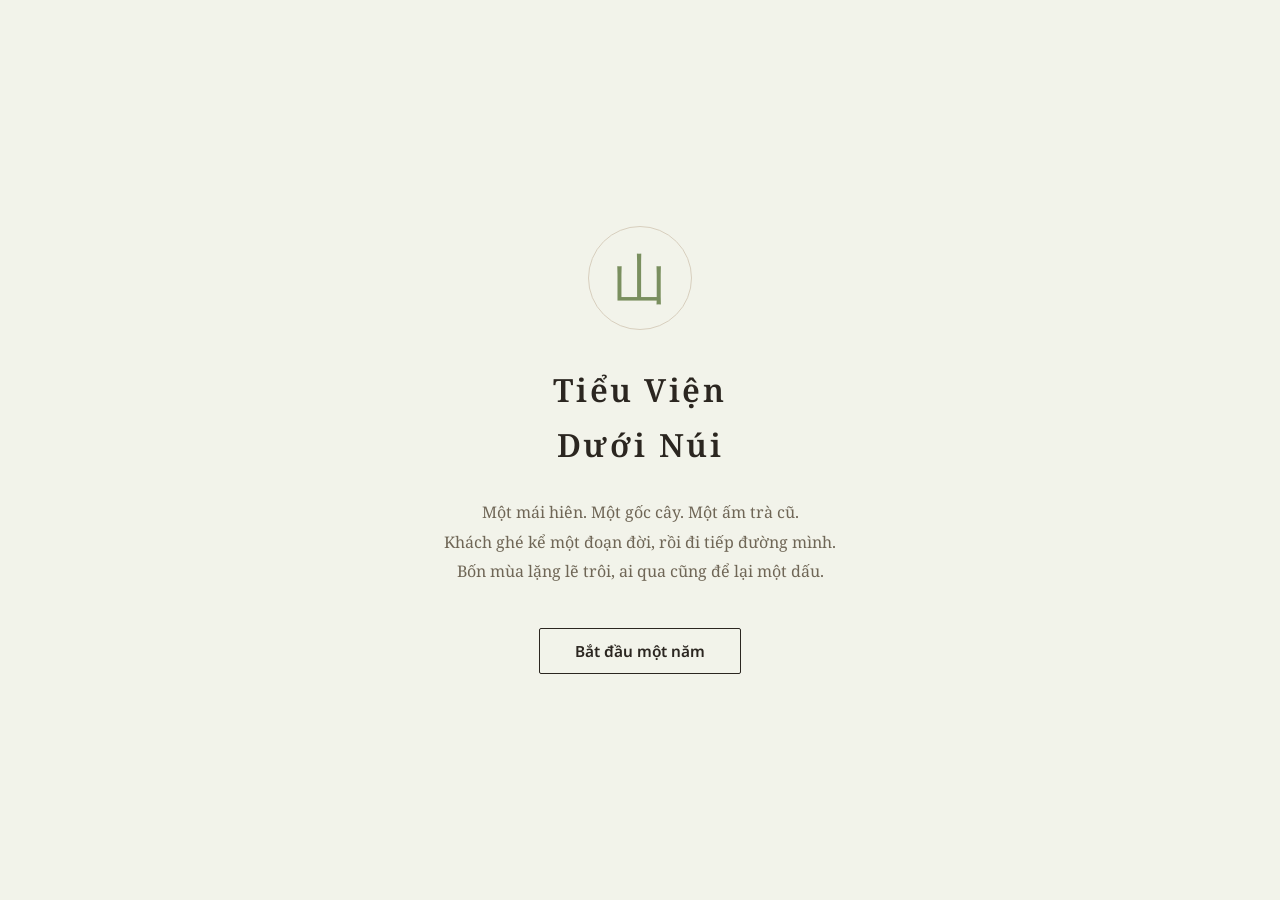
<file: index.html>
<!DOCTYPE html>
<html lang="vi">
<head>
<meta charset="UTF-8">
<meta name="viewport" content="width=device-width, initial-scale=1.0">
<title>Tiểu Viện Dưới Núi</title>
<meta name="description" content="Một mái hiên, một gốc cây già, một ấm trà cũ. Bạn giữ cái sân dưới núi; khách lên núi kể một đoạn đời rồi đi tiếp. Điều bạn nói, giữ, hay buông, rồi sẽ trở lại.">
<link rel="icon" href="data:image/svg+xml,%3Csvg xmlns='http://www.w3.org/2000/svg' viewBox='0 0 64 64'%3E%3Crect width='64' height='64' rx='12' fill='%23ece5d5'/%3E%3Ctext x='32' y='45' text-anchor='middle' font-size='40'%3E%E5%B1%B1%3C/text%3E%3C/svg%3E">
<link rel="preconnect" href="https://fonts.googleapis.com">
<link href="https://fonts.googleapis.com/css2?family=Noto+Sans:wght@400;500;600&family=Noto+Serif:ital,wght@0,400;0,500;0,600;0,700;1,400&display=swap" rel="stylesheet">
<link rel="preload" href="assets/art/courtyard-season-xuan.png" as="image">
<link rel="stylesheet" href="style.css?v=24">
<link rel="stylesheet" href="ink/scene.css?v=23">
</head>
<body data-season="xuan">

  <!-- Title -->
  <div id="title-screen">
    <div class="title-inner">
      <div class="title-mark">山</div>
      <h1>Tiểu Viện<br>Dưới Núi</h1>
      <p class="title-sub">Một mái hiên. Một gốc cây. Một ấm trà cũ.<br>
      Khách ghé kể một đoạn đời, rồi đi tiếp đường mình.<br>
      Bốn mùa lặng lẽ trôi, ai qua cũng để lại một dấu.</p>
      <button id="btn-begin" class="btn-main">Bắt đầu một năm</button>
    </div>
  </div>

  <!-- Game -->
  <div id="game" class="hidden">
    <div id="stage"></div>
    <div id="game-col">
    <header>
      <div id="hud">
        <div class="hud-row">
          <span id="hud-day"></span>
          <span id="hud-kind"></span>
        </div>
        <div id="hud-progress" aria-hidden="true"><span></span></div>
        <span id="hud-meta"></span>
      </div>
      <nav>
        <button id="btn-journal" title="Xem những câu đã ghi lại sau mỗi chuyện"><span class="nav-name">Câu đã ghi</span><small id="nav-journal-count" class="nav-cap">0 câu</small></button>
        <button id="btn-courtyard" title="Xem những vật đã giữ lại trong sân"><span class="nav-name">Vật đã giữ</span><small id="nav-courtyard-count" class="nav-cap">0 vật</small></button>
        <button id="btn-notebook" title="Sổ tay: khoảnh khắc bạn tự ghi lại, có thể chép ra tệp hoặc lưu thành thẻ ảnh"><span class="nav-name">Sổ tay</span><small id="nav-notebook-count" class="nav-cap">0 ghi</small></button>
        <a id="btn-spotify" class="btn-icon music-link" href="https://open.spotify.com/track/3QVAtsZYZhTvAK995bxUkY" target="_blank" rel="noopener" title="Mở Hiro trên Spotify" aria-label="Mở Hiro trên Spotify">♬</a>
        <button id="btn-sound" class="btn-icon" title="Bật hoặc tắt âm thanh" aria-label="Bật hoặc tắt âm thanh"><span aria-hidden="true">♪</span><small id="sound-state">Đang tắt</small></button>
        <button id="btn-reset" class="btn-icon" title="Chơi lại từ đầu" aria-label="Chơi lại từ đầu">↺</button>
      </nav>
    </header>

    <main id="scene">
      <div id="ambient">
        <p id="event-kind" class="event-kind"></p>
        <p id="yard-line" class="yard"></p>
        <p id="trace-line" class="trace-line"></p>
        <p id="action-hint" class="action-hint" aria-live="polite"></p>
      </div>
      <section id="story-panel" aria-live="polite">
        <div id="story-scroll">
          <h2 id="event-title"></h2>
          <div id="event-text"></div>
          <p id="result" class="hidden"></p>
          <p id="notes"></p>
          <div id="keep-row" class="keep-row hidden"></div>
        </div>
        <div id="choices"></div>
        <button id="next-day" class="btn-main hidden">Khép lại một ngày</button>
      </section>
    </main>
    </div>

    <!-- Onboarding (lần đầu) -->
    <div id="coach" class="hidden" role="dialog" aria-modal="true" aria-labelledby="coach-title" aria-hidden="true">
      <div class="coach-card">
        <div class="coach-mark">庭</div>
        <p class="coach-kicker">Lời vào sân</p>
        <h2 id="coach-title">Giữ một tiểu viện qua bốn mùa</h2>
        <div class="coach-steps">
          <p><strong>Người ghé qua.</strong><span>Mỗi ngày là một vị khách, hoặc một khoảng sân vắng.</span></p>
          <p><strong>Bạn đáp lại.</strong><span>Không có điểm số hiện ra; chỉ có điều mình nói, giữ, hay buông.</span></p>
          <p><strong>Dấu ở lại.</strong><span>Câu đáng nhớ sẽ được ghi lại; vật khách để lại sẽ nằm lại trong sân.</span></p>
        </div>
        <button id="coach-ok" class="btn-ghost">Vào sân</button>
      </div>
    </div>
  </div>

  <!-- Epilogue -->
  <div id="epilogue" class="hidden">
    <div class="ep-inner">
      <h2>Đêm cuối năm</h2>
      <div id="epilogue-text"></div>
      <p id="epilogue-stats" class="dim"></p>
      <button id="btn-again" class="btn-main">Qua thêm một năm nữa</button>
    </div>
  </div>

  <!-- Interlude (thẻ chương chuyển mùa) -->
  <div id="interlude" class="hidden" data-season="xuan" role="dialog" aria-modal="true" aria-labelledby="interlude-title" aria-hidden="true">
    <div class="interlude-inner">
      <div class="interlude-mark">春</div>
      <p class="interlude-kicker"></p>
      <h2 id="interlude-title" class="interlude-season">Xuân</h2>
      <div class="interlude-text"></div>
      <button id="interlude-go" class="btn-ghost">Vào mùa</button>
    </div>
  </div>

  <!-- Modal -->
  <div id="modal" class="hidden" role="dialog" aria-modal="true" aria-labelledby="modal-title" aria-hidden="true">
    <div class="modal-box">
      <h3 id="modal-title"></h3>
      <div id="modal-list"></div>
      <button id="modal-close">Đóng</button>
    </div>
  </div>

<script src="audio.js?v=22"></script>
<script src="data/arcs.js?v=20"></script>
<script src="data/events.js?v=20"></script>
<script src="data/quotes.js?v=20"></script>
<script src="data/epilogue.js?v=20"></script>
<script src="core.js?v=22"></script>
<script src="ink/scene.js?v=23"></script>
<script src="boot.js?v=24"></script>
</body>
</html>
</file>
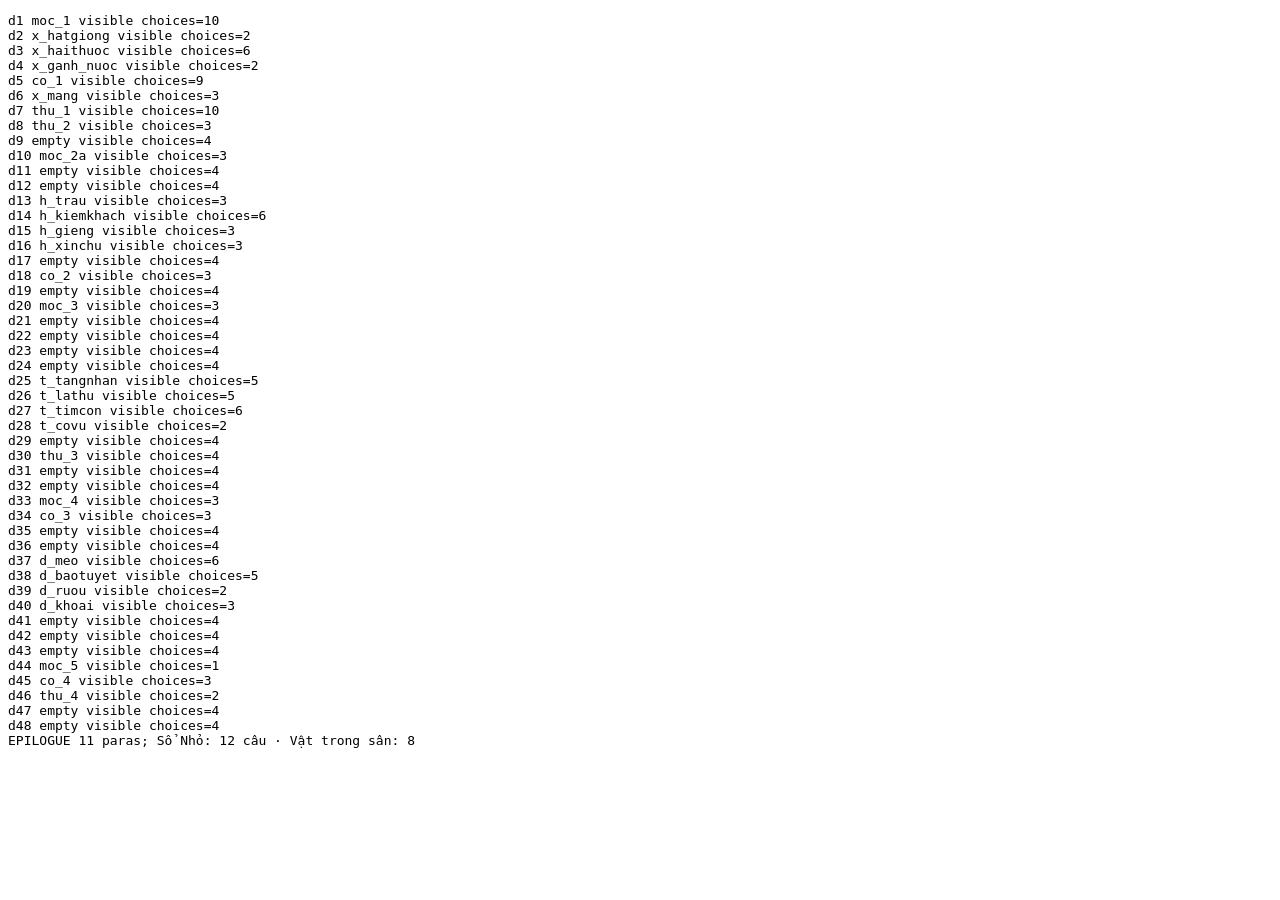
<file: test/_smoke.html>
<!DOCTYPE html><html><head><meta charset="UTF-8"></head><body>
<pre id="out"></pre>
<script src="../data/arcs.js"></script><script src="../data/events.js"></script><script src="../data/quotes.js"></script><script src="../data/epilogue.js"></script><script src="../core.js"></script>
<script>
const C = createCore({ ARCS, ARC_STARTS, SEASON_EVENTS, EMPTY_DAY, QUOTES, ITEMS, YARD_LINES, EPILOGUE });
const S = C.newState(); const log = [];
for (; S.day <= C.TOTAL_DAYS; S.day++) {
  const t = C.resolveNode(S, C.pickToday(S));
  S.beat = 0;
  let choices = 0;
  for (;;) {
    const vis = C.visibleChoices(S, t.node);
    choices += vis.length;
    if (!vis.length) throw new Error(`d${S.day} ${t.id}: no visible choice at beat ${S.beat}`);
    C.applyChoice(S, vis[0]);
    if (C.isFinalBeat(t.node, S)) break;
    S.beat += 1;
  }
  log.push(`d${S.day} ${t.id} visible choices=${choices}`);
}
log.push('EPILOGUE ' + C.epilogueParas(S).length + ' paras; ' + C.statsLine(S));
document.getElementById('out').textContent = log.join('\n');
</script></body></html>
</file>
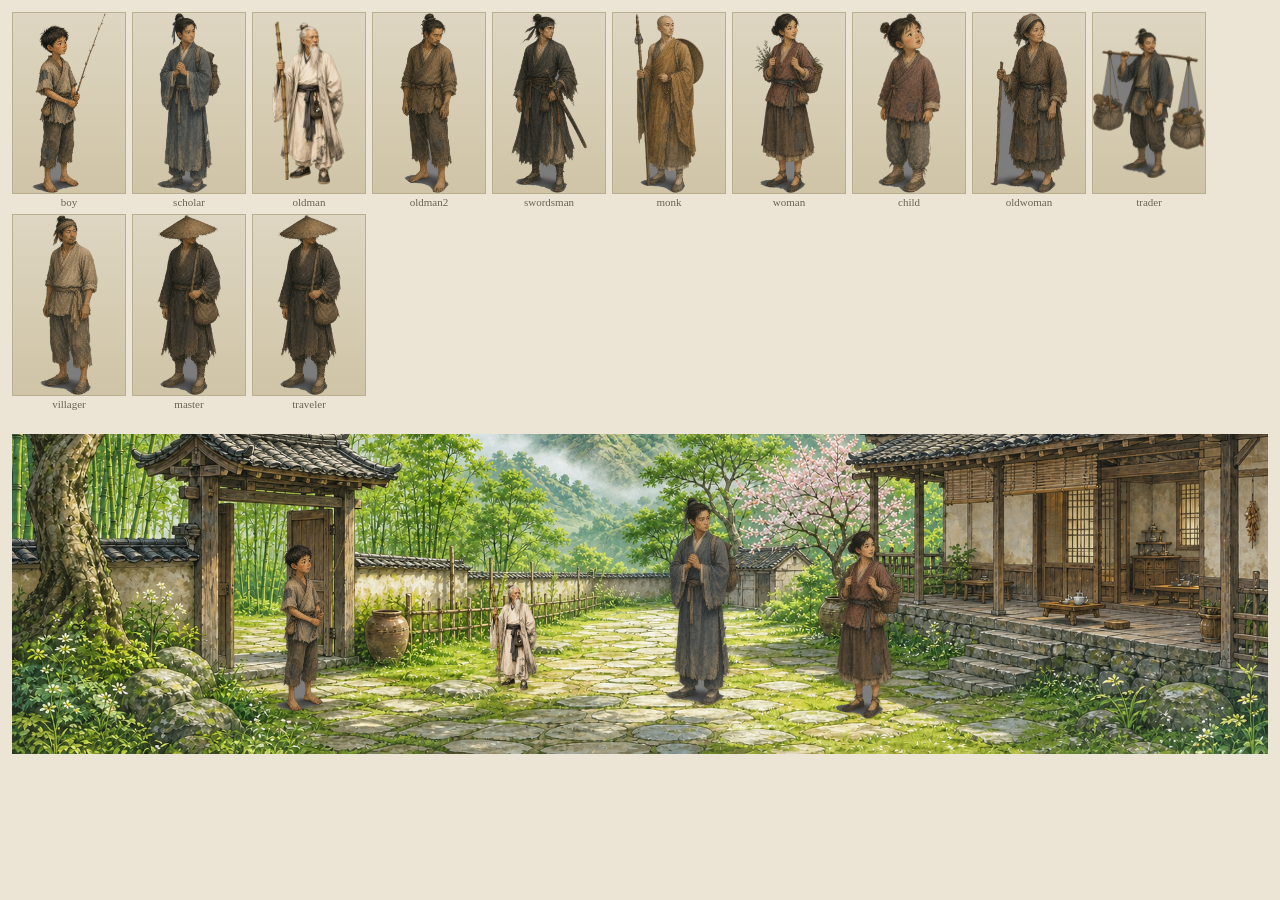
<file: test/audit-figs.html>
<!DOCTYPE html>
<html lang="vi">
<head>
<meta charset="UTF-8">
<title>Audit — NPC ink figures</title>
<style>
  body { margin: 0; font-family: Georgia, serif; background: #ece5d5; }
  .row { display: flex; flex-wrap: wrap; gap: 6px; padding: 12px; }
  .cell { text-align: center; }
  .cell .label { font-size: 11px; color: #6b6353; margin-top: 2px; }
  .fig { width: 112px; height: 180px; background: linear-gradient(#ded6c2, #cfc4a6); border: 1px solid #b8ae92; overflow: hidden; }
  .fig img { width: 100%; height: 100%; object-fit: contain; }
  /* on top of the real painting for blend check */
  .onart { position: relative; height: 320px; margin: 12px;
    background: url("../assets/art/courtyard-season-xuan.png") center bottom / cover; }
  .onart .npc { position: absolute; width: 74px; }
  .onart .npc img { width: 100%; height: auto; filter: drop-shadow(0 2px 2px rgba(45,39,28,.22)); }
</style>
</head>
<body>
<div class="row" id="grid"></div>
<div class="onart" id="onart"></div>
<script src="../ink/scene.js?v=2"></script>
<script>
  const roles = InkScene.FIGS;
  const grid = document.getElementById("grid");
  roles.forEach(r => {
    const fileRole = r === "traveler" ? "master" : r;
    const cell = document.createElement("div");
    cell.className = "cell";
    cell.innerHTML = '<div class="fig"><img src="../assets/art/fig/' + fileRole + '.png" alt=""></div><div class="label">' + r + "</div>";
    grid.appendChild(cell);
  });
  // blend check: place a few figures over the painting at yard positions
  const onart = document.getElementById("onart");
  [["boy", 24, 88], ["oldman", 40, 82], ["scholar", 55, 86], ["woman", 68, 90]].forEach(([r, x, y]) => {
    const d = document.createElement("div");
    d.className = "npc";
    d.style.left = x + "%";
    d.style.top = y + "%";
    d.style.transform = "translate(-50%,-100%)";
    d.innerHTML = '<img src="../assets/art/fig/' + r + '.png" alt="">';
    onart.appendChild(d);
  });
</script>
</body>
</html>
</file>
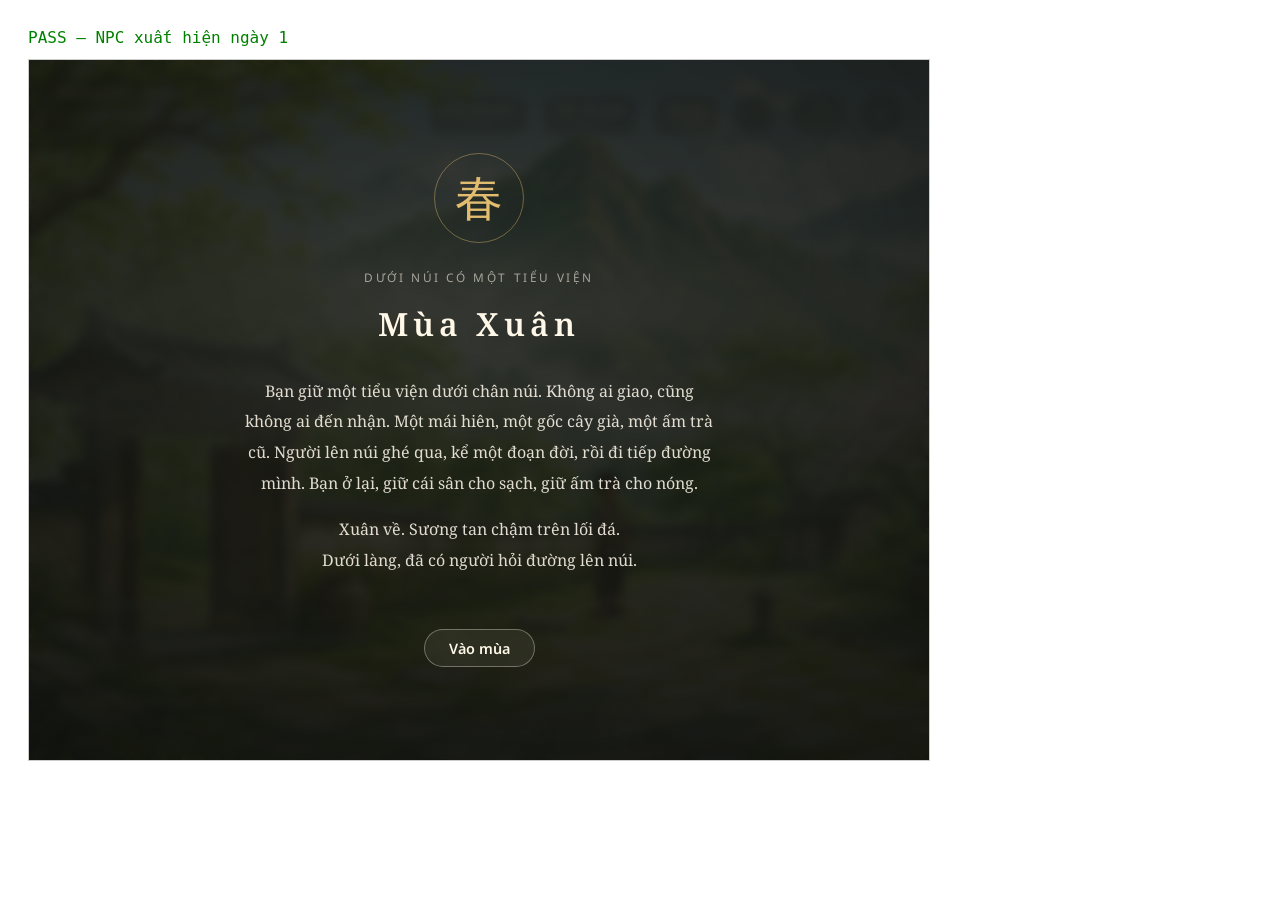
<file: test/audit-n2.html>
<!DOCTYPE html>
<!-- Browser regression harness for the current day loop. -->
<html><head><meta charset="UTF-8"><meta name="viewport" content="width=device-width, initial-scale=1.0"><style>
  body { font: 16px monospace; padding: 20px; } .ok { color: green; } .bad { color: red; }
  iframe { width: 900px; height: 700px; border: 1px solid #ccc; display: block; margin-top: 12px; }
</style></head>
<body>
<div id="log">running…</div>
<iframe id="f"></iframe>
<script>
const log = [];
function put(name, pass, extra) {
  log.push('<div class="' + (pass ? "ok" : "bad") + '">' + (pass ? "PASS" : "FAIL") + " — " + name + (extra ? " · " + extra : "") + "</div>");
  document.getElementById("log").innerHTML = log.join("");
}
const f = document.getElementById("f");
const step = (ms) => new Promise(r => setTimeout(r, ms));
const loadFrame = (src) => new Promise(r => { f.onload = r; f.src = src; });

async function main() {
  // ---- Test 1: fresh day 1 = Mộc, NPC tap → dialog → visible choices ----
  localStorage.removeItem("tieuvien_save_v1");
  await loadFrame("/index.html?audit=t1");
  const d = () => f.contentDocument;
  d().getElementById("btn-begin").click();
  await step(300);
  const npcOn = d().querySelector("#ink-npc").classList.contains("on");
  put("NPC xuất hiện ngày 1", npcOn);
  await step(7000); // current walk/settle animation is 6.4s
  const npcHot = d().querySelector(".ink-npc-hot");
  const hotRect = npcHot.getBoundingClientRect();
  const hotReady = d().getElementById("ink-root").classList.contains("npc-ready");
  put("Hotspot khách sẵn sàng", hotReady && hotRect.width > 40 && hotRect.height > 80,
    "ready=" + hotReady + " size=" + Math.round(hotRect.width) + "x" + Math.round(hotRect.height));

  // Every shipped painted figure must be selected instead of the SVG fallback.
  const scratch = d().createElement("div");
  scratch.hidden = true;
  d().body.appendChild(scratch);
  const scratchWorld = f.contentWindow.InkScene.boot(scratch);
  scratchWorld.npcArrive("oldman", null);
  const oldmanNode = scratch.querySelector("#ink-npc");
  const oldmanSrc = scratch.querySelector(".npc-img").getAttribute("src") || "";
  put("Ông lão dùng ảnh painted", oldmanNode.classList.contains("has-img") && /oldman\.png$/.test(oldmanSrc), oldmanSrc);
  scratchWorld.destroy();
  scratch.remove();
  npcHot.click();
  await step(400);
  const title = d().getElementById("event-title").textContent;
  put("Dialog mở sau tap NPC", title.length > 0, "title=" + title);
  d().getElementById("scene").click(); // reveal typewriter
  await step(300);
  const nChoices = d().querySelectorAll(".choice").length;
  put("Ngày 1 mở được, có lựa chọn (nhịp 1)", nChoices >= 2, "choices=" + nChoices);

  // chọn nhịp 1 → ngày nhiều nhịp: nút 'Lặng nghe tiếp…', chưa dusk
  d().querySelector(".choice").click();
  await step(300);
  const midBtn = d().getElementById("next-day").textContent;
  const midPhase = d().getElementById("ink-root").dataset.phase;
  put("Nhịp 1 tiếp diễn trong ngày (multi-beat)", /Lặng nghe tiếp/.test(midBtn) && midPhase !== "result",
    "btn=" + midBtn + " phase=" + midPhase);

  // reload giữa nhịp → resume được truyện
  await loadFrame("/index.html?audit=t1-mid");
  await step(300);
  d().getElementById("btn-begin").click();
  await step(700);
  const midResume = !d().getElementById("result").classList.contains("hidden");
  put("Reload giữa nhịp giữ lại truyện", midResume, "result shown=" + midResume);

  // đi hết các nhịp còn lại trong ngày
  let guard = 0;
  while (guard++ < 8) {
    const btn = d().getElementById("next-day");
    if (!/Lặng nghe tiếp/.test(btn.textContent)) break;
    btn.click();
    await step(320);
    d().getElementById("scene").click(); // reveal typewriter
    await step(240);
    const cs = d().querySelectorAll(".choice");
    if (!cs.length) break;
    cs[0].click();
    await step(320);
  }
  const resShown = !d().getElementById("result").classList.contains("hidden");
  const nextShown = !d().getElementById("next-day").classList.contains("hidden");
  const finalBtn = d().getElementById("next-day").textContent;
  const dusk = d().getElementById("ink-root").dataset.phase === "result";
  put("Nhịp cuối: result + nút kết ngày + dusk", resShown && nextShown && dusk && /Khép lại một ngày/.test(finalBtn),
    "res=" + resShown + " btn=" + finalBtn + " phase=" + d().getElementById("ink-root").dataset.phase);

  await loadFrame("/index.html?audit=t1-result");
  await step(300);
  d().getElementById("btn-begin").click();
  await step(600);
  const resumedResult = !d().getElementById("result").classList.contains("hidden");
  const resumedText = d().getElementById("event-text").textContent.trim();
  put("Reload giữa result giữ lại truyện", resumedResult && resumedText.length > 0, "text=" + resumedText.length);
  d().getElementById("next-day").click();
  await step(1300);
  const day2 = d().getElementById("hud-day").textContent;
  put("Sang ngày 2", /Ngày 2/.test(day2), day2);

  // ---- Test 2: reload resumes saved day ----
  await loadFrame("/index.html?audit=t2");
  await step(300);
  d().getElementById("btn-begin").click();
  await step(500);
  put("Tiếp tục sau reload về đúng ngày", /Ngày 2/.test(d().getElementById("hud-day").textContent),
    d().getElementById("hud-day").textContent);

  // ---- Test 3: autoplay 47 ngày + kết ngày 48 → epilogue ----
  localStorage.removeItem("tieuvien_save_v1");
  await loadFrame("/index.html?autoplay=47&audit=t3");
  await step(700);
  const hud48 = d().getElementById("hud-day").textContent;
  put("Autoplay tới ngày 48", /Ngày 48/.test(hud48), hud48);
  // day 48 chưa chọn → mở dialog qua NPC hoặc hotspot rồi chọn
  await step(5300);
  const root = d().getElementById("ink-root");
  if (d().querySelector("#ink-npc").classList.contains("on")) {
    const hot = d().querySelector(".ink-npc-hot");
    if (hot && d().getElementById("ink-root").classList.contains("npc-ready")) hot.click();
    else d().querySelector("#ink-npc").dispatchEvent(new f.contentWindow.MouseEvent("click", { bubbles: true }));
  } else {
    d().querySelector('[data-hot="tree"]').dispatchEvent(new f.contentWindow.MouseEvent("click", { bubbles: true }));
  }
  await step(400);
  d().getElementById("scene").click();
  await step(300);
  const c48 = d().querySelectorAll(".choice");
  put("Ngày 48 mở được node", c48.length > 0, "choices=" + c48.length);
  if (c48.length) { c48[0].click(); await step(300); }
  d().getElementById("next-day").click();
  await step(1400);
  const ep = !d().getElementById("epilogue").classList.contains("hidden");
  const epParas = d().querySelectorAll("#epilogue-text p").length;
  put("Epilogue hiện sau ngày 48", ep && epParas > 3, "paras=" + epParas);

  document.title = "AUDIT:" + (log.every(l => l.includes("PASS")) ? "ALLPASS" : "HASFAIL");
  document.getElementById("log").innerHTML = log.join("") + "<div>— hết —</div>";
}
main();
</script>
</body></html>
</file>
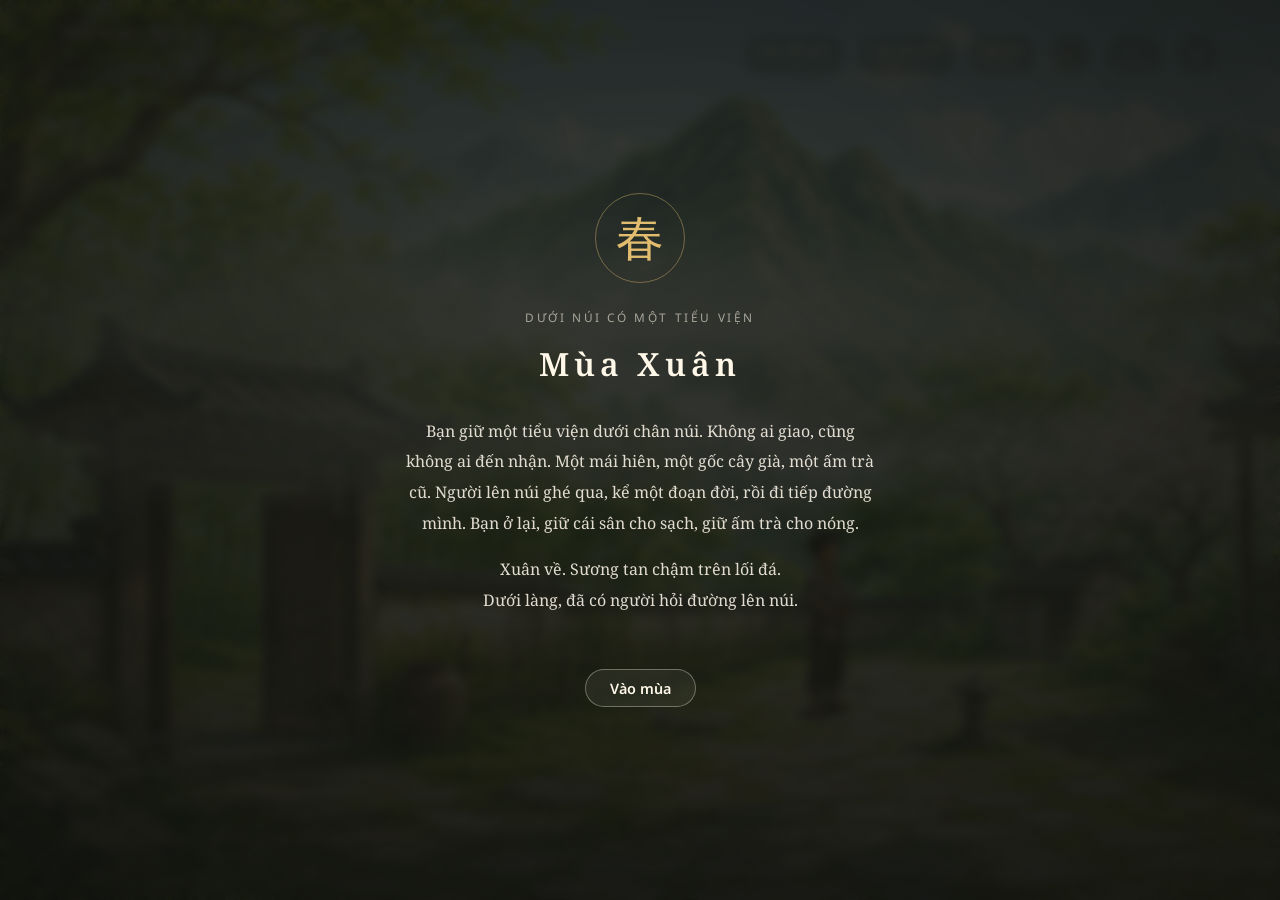
<file: test/audit-visual.html>
<!DOCTYPE html>
<!-- Visual stage driver: ?stage=walk|glow|dialog|empty|epilogue -->
<html><head><meta charset="UTF-8"><meta name="viewport" content="width=device-width, initial-scale=1.0"><style>
  body { margin: 0; } iframe { width: 100vw; height: 100vh; border: 0; display: block; }
</style></head>
<body><iframe id="f"></iframe>
<script>
const f = document.getElementById("f");
const step = ms => new Promise(r => setTimeout(r, ms));
const stage = new URLSearchParams(location.search).get("stage") || "walk";
async function main() {
  localStorage.removeItem("tieuvien_save_v1");
  const src = { empty: "/index.html?autoplay=47", epilogue: "/index.html?autoplay=48" }[stage] || "/index.html";
  await new Promise(r => { f.onload = r; f.src = src; });
  const d = () => f.contentDocument;
  if (stage === "walk" || stage === "glow" || stage === "dialog") {
    d().getElementById("btn-begin").click();
    await step(stage === "walk" ? 2300 : 5400);
  }
  if (stage === "dialog") {
    d().querySelector(".ink-npc-hot").click();
    await step(350);
    d().getElementById("scene").click();
    await step(250);
  }
  if (stage === "empty") await step(800);
  if (stage === "epilogue") await step(1200);
  const metrics = d().defaultView;
  const pick = (sel) => {
    const el = d().querySelector(sel);
    if (!el) return null;
    const r = el.getBoundingClientRect();
    return { x: Math.round(r.x), y: Math.round(r.y), w: Math.round(r.width), h: Math.round(r.height), text: (el.textContent || "").trim().slice(0, 80) };
  };
  const pre = document.createElement("pre");
  pre.id = "metrics";
  pre.hidden = true;
  pre.textContent = JSON.stringify({
    width: metrics.innerWidth,
    height: metrics.innerHeight,
    mobile: metrics.matchMedia("(max-width: 480px)").matches,
    stage: pick("#stage"),
    header: pick("header"),
    nav: pick("header nav"),
    scene: pick("#scene"),
  });
  document.body.appendChild(pre);
  document.title = "STAGED:" + stage;
}
main();
</script></body></html>
</file>
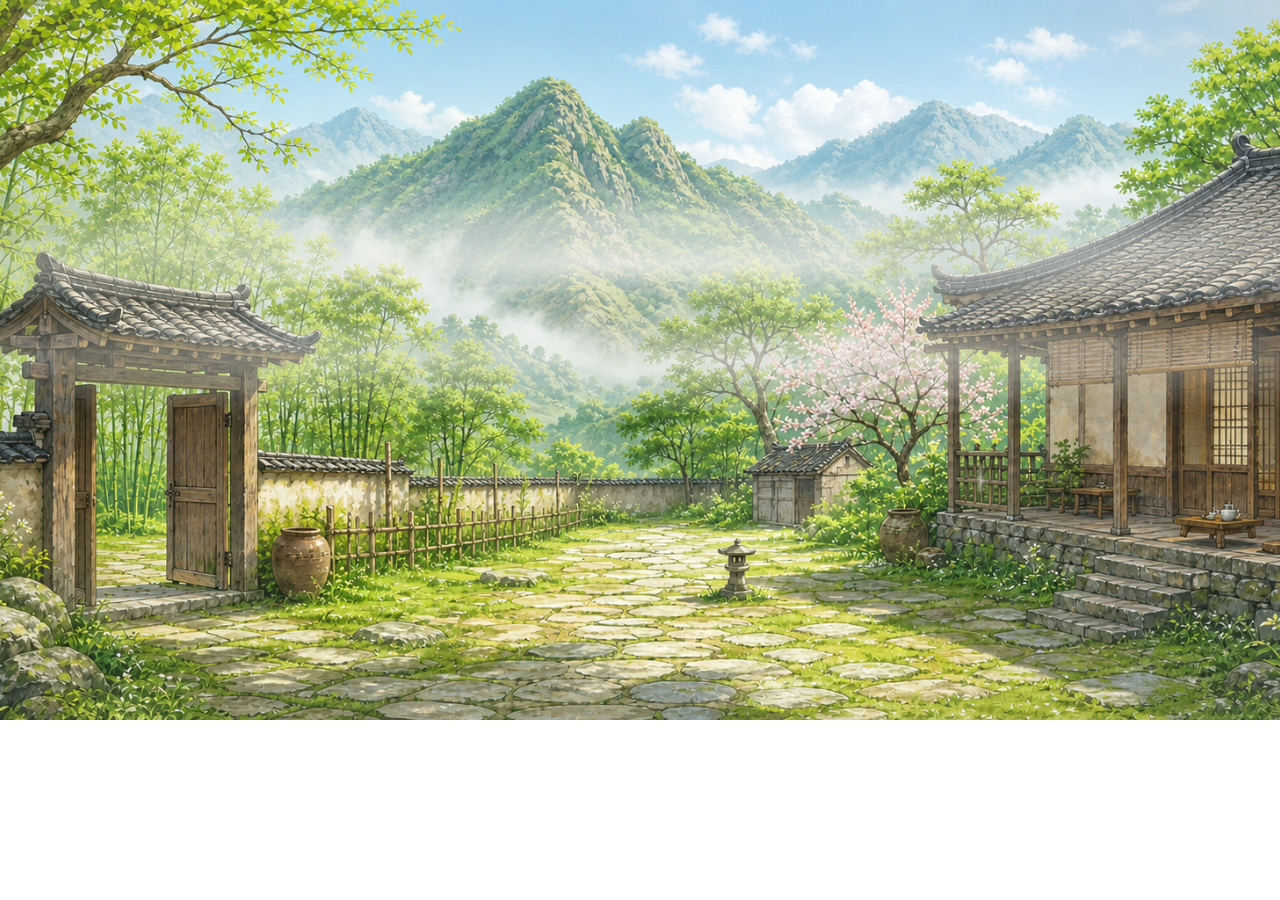
<file: test/scene1.html>
<!DOCTYPE html><html><head><meta charset="UTF-8"><meta name="viewport" content="width=device-width,initial-scale=1"><base href="../"><link rel="stylesheet" href="ink/scene.css"></head>
<body style="margin:0"><div id="stage" style="height:min(100vh,720px);position:relative;overflow:hidden"></div>
<script src="ink/scene.js"></script>
<script>
const q = new URLSearchParams(location.search);
const world = InkScene.boot(document.getElementById("stage"));
world.setDay({
  day: Number(q.get("d")) || 1,
  season: q.get("s") || "xuan",
  weather: q.get("w") || "clear",
  phase: q.get("p") || "day",
  items: (q.get("i") || "").split(",").filter(Boolean),
  flags: {}, kind: "empty", focus: q.get("f") || "center",
});
</script></body></html>
</file>
<file: style.css>
/* ===== Dưới Núi Có Một Tiểu Viện — giấy, mực, bốn mùa ===== */

:root {
  --font-body: "Noto Serif", Georgia, "Times New Roman", serif;
  --font-ui: "Noto Sans", system-ui, -apple-system, BlinkMacSystemFont, "Segoe UI", sans-serif;
  --font-display: "Noto Serif", Georgia, "Times New Roman", serif;
  --ink: #2b2620;
  --ink-dim: #6f6656;
  --wash: #fff8e8;
  --wash-dim: rgba(255, 248, 232, .76);
  --paper: #f4efe6;
  --paper-deep: #eae3d5;
  --accent: #6b7d5e;
  --line: #d8cfbe;
}
body[data-season="xuan"] { --paper:#f2f3ea; --paper-deep:#e6e9d9; --accent:#7a8f5f; }
body[data-season="ha"]   { --paper:#f6f1e0; --paper-deep:#ece4cc; --accent:#a3823c; }
body[data-season="thu"]  { --paper:#f5eee3; --paper-deep:#ecdfc9; --accent:#a5683a; }
body[data-season="dong"] { --paper:#f0f1f2; --paper-deep:#e2e5e8; --accent:#5c6e7e; }

* { margin:0; padding:0; box-sizing:border-box; }
html { min-height: 100%; background: #15130f; }

body {
  font-family: var(--font-body);
  background: #15130f;
  color: var(--ink);
  line-height: 1.72;
  min-height: 100vh;
  transition: background 1.2s ease;
  text-rendering: optimizeLegibility;
  -webkit-font-smoothing: antialiased;
}

.hidden { display: none !important; }
.dim { color: var(--ink-dim); font-size: .92em; }

/* ---- Title ---- */
#title-screen {
  min-height: 100vh;
  display: flex; align-items: center; justify-content: center;
  text-align: center;
  background: var(--paper);
}
.title-inner { max-width: 560px; width: 100%; min-width: 0; padding: 2rem; }
.title-mark {
  font-size: 3.4rem; color: var(--accent);
  border: 1px solid var(--line); border-radius: 50%;
  width: 6.5rem; height: 6.5rem; line-height: 6.3rem;
  margin: 0 auto 2rem;
}
#title-screen h1 {
  font-family: var(--font-display);
  font-weight: 600;
  font-size: 2rem;
  letter-spacing: .08em;
  margin-bottom: 1.6rem;
}
.title-sub { color: var(--ink-dim); margin-bottom: 2.6rem; font-size: 1rem; line-height: 1.85; text-wrap: balance; }

/* ---- Buttons ---- */
.btn-main {
  font-family: var(--font-ui); font-size: .96rem; font-weight: 600;
  background: none; color: var(--ink);
  border: 1px solid var(--ink); border-radius: 2px;
  padding: .7rem 2.2rem; cursor: pointer;
  letter-spacing: 0;
  transition: background .3s, color .3s;
}
.btn-main:hover { background: var(--ink); color: var(--paper); }

/* ---- Game layout ---- */
#game {
  position: relative;
  min-height: 100vh;
  height: 100vh;
  overflow: hidden;
  isolation: isolate;
  color: var(--wash);
}
#game::before,
#game::after {
  content: "";
  position: fixed;
  left: 0; right: 0;
  z-index: 1;
  pointer-events: none;
}
#game::before {
  top: 0;
  height: 22vh;
  background: linear-gradient(180deg, rgba(14, 17, 16, .14), rgba(14, 17, 16, 0));
}
#game::after {
  bottom: 0;
  height: 36vh;
  background:
    linear-gradient(0deg, rgba(14, 15, 13, .20) 0%, rgba(14, 15, 13, .08) 48%, rgba(14, 15, 13, 0) 100%);
}
#game-col {
  position: relative;
  z-index: 3;
  min-height: 100vh;
  height: 100vh;
  width: 100%;
  max-width: 1220px;
  margin: 0 auto;
  padding: max(1rem, env(safe-area-inset-top)) clamp(1rem, 3vw, 2rem) max(1.1rem, env(safe-area-inset-bottom));
  display: grid;
  grid-template-rows: auto 1fr;
  gap: clamp(1rem, 4vh, 2.4rem);
  pointer-events: none;
}

/* ---- Stage (cảnh sân) ---- */
#stage {
  position: fixed;
  inset: 0;
  z-index: 0;
  width: 100%;
  height: 100vh;
  overflow: hidden;
  border: 0;
  background: #171812;
}
#btn-sound.muted { opacity: .4; text-decoration: line-through; }

header {
  display: flex; justify-content: space-between; align-items: center;
  flex-wrap: wrap; row-gap: .4rem;
  padding: .25rem 0 0;
  gap: 1rem;
  color: var(--wash);
  text-shadow: 0 1px 2px rgba(0,0,0,.72), 0 0 1px rgba(0,0,0,.8);
  pointer-events: auto;
}
#hud {
  min-width: min(100%, 18rem);
  max-width: 28rem;
  font-family: var(--font-ui);
  padding: .24rem .46rem .36rem;
  margin: -.24rem 0 0 -.46rem;
  border-radius: 8px;
  background: linear-gradient(90deg, rgba(16, 19, 14, .34), rgba(16, 19, 14, .16) 68%, rgba(16, 19, 14, 0));
}
.hud-row {
  display: flex;
  align-items: baseline;
  flex-wrap: wrap;
  gap: .55rem;
}
#hud-day {
  flex: 0 0 auto;
  color: var(--wash);
  font-size: .96rem;
  font-weight: 600;
}
#hud-kind,
#event-kind {
  font-family: var(--font-ui);
  color: rgba(255,248,232,.76);
  font-size: .78rem;
  font-weight: 600;
  text-transform: uppercase;
  letter-spacing: .08em;
}
#hud-progress {
  height: 3px;
  width: min(19rem, 100%);
  margin: .45rem 0 .35rem;
  overflow: hidden;
  border-radius: 999px;
  background: rgba(255,248,232,.22);
}
#hud-progress span {
  display: block;
  width: 0%;
  height: 100%;
  border-radius: inherit;
  background: linear-gradient(90deg, rgba(255,248,232,.86), rgba(226,188,111,.92));
  transition: width .7s ease;
}
#hud-meta {
  display: block;
  color: rgba(255,248,232,.7);
  font-size: .82rem;
}
header nav {
  display: flex;
  flex: 1 1 12rem;
  justify-content: flex-end;
  flex-wrap: wrap;
  gap: .2rem 1rem;
  min-width: 0;
}
header nav button,
header nav a {
  display: flex; flex-direction: column; align-items: center; justify-content: center;
  gap: .08rem;
  line-height: 1.12;
  font-family: var(--font-ui); font-size: .85rem; font-weight: 600;
  background: rgba(18, 18, 15, .22);
  border: 1px solid rgba(255,248,232,.16);
  border-radius: 14px;
  cursor: pointer;
  color: rgba(255,248,232,.82);
  min-height: 40px;
  padding: .32rem .7rem;
  backdrop-filter: blur(6px);
  text-decoration: none;
}
header nav button.btn-icon,
header nav a.btn-icon { min-width: 40px; border-radius: 999px; font-size: 1rem; padding: .3rem .55rem; }
#btn-sound { gap: .08rem; }
#sound-state { font-size: .52rem; font-weight: 500; line-height: 1; white-space: nowrap; color: rgba(255,248,232,.62); }
header nav a.music-link {
  color: #f1d58f;
  border-color: rgba(241,213,143,.28);
}
.nav-cap { display: block; font-size: .62rem; font-weight: 400; letter-spacing: .01em;
  color: rgba(255,248,232,.55); margin-top: 0; }
header nav button:hover,
header nav a:hover { color: var(--wash); border-color: rgba(255,248,232,.42); }
header nav button:hover .nav-cap { color: rgba(255,248,232,.72); }

#scene {
  align-self: end;
  width: 100%;
  max-width: 620px;
  min-width: 0;
  color: var(--wash);
  pointer-events: auto;
}

/* ambient zone — dòng sân + gợi ý, hiện khi sân yên */
#ambient {
  padding: 0 .2rem clamp(.3rem, 2vh, 1.2rem);
  text-shadow: 0 1px 10px rgba(0,0,0,.66);
  animation: fade .8s ease both;
}
#scene.story-open #ambient { display: none; }

/* khung thoại giấy — nổi lên khi có chuyện, để cảnh thở phía trên */
#story-panel {
  display: none;
  position: relative;
  border-radius: 15px 15px 0 0;
  padding: clamp(1.7rem, 3.4vh, 2.3rem) clamp(1.05rem, 2.6vw, 1.7rem) clamp(.85rem, 2vh, 1.25rem);
  background: linear-gradient(180deg, rgba(24,22,18,.06) 0%, rgba(22,20,15,.44) 30%, rgba(19,17,13,.58) 100%);
  backdrop-filter: blur(10px) saturate(1.08);
  -webkit-backdrop-filter: blur(10px) saturate(1.08);
  border-top: 1px solid rgba(255,248,232,.13);
  -webkit-mask-image: linear-gradient(180deg, transparent 0, #000 40px);
  mask-image: linear-gradient(180deg, transparent 0, #000 40px);
}
#scene.story-open #story-panel {
  display: block;
  animation: panel-rise .52s cubic-bezier(.2,.72,.24,1) both;
}
@keyframes panel-rise {
  from { opacity: 0; transform: translateY(22px); }
  to   { opacity: 1; transform: none; }
}
#story-scroll {
  max-height: clamp(170px, 33vh, 320px);
  overflow-y: auto;
  overflow-x: hidden;
  overscroll-behavior: contain;
  padding-right: .45rem;
  text-shadow: 0 1px 12px rgba(0,0,0,.5);
}
#story-scroll::-webkit-scrollbar { width: 5px; }
#story-scroll::-webkit-scrollbar-track { background: transparent; }
#story-scroll::-webkit-scrollbar-thumb { background: rgba(255,248,232,.22); border-radius: 999px; }
.event-kind { margin-bottom: .45rem; }
.yard {
  color: var(--wash-dim);
  font-style: italic;
  font-size: clamp(.98rem, 1.4vw, 1.08rem);
  margin-bottom: .35rem;
}
.trace-line {
  color: rgba(255,248,232,.64);
  font-family: var(--font-ui);
  font-size: .86rem;
  line-height: 1.55;
  margin-bottom: .65rem;
}
.action-hint {
  color: #f3d69a;
  font-family: var(--font-ui);
  font-size: .92rem;
  font-weight: 500;
  line-height: 1.65;
  margin-bottom: 1rem;
}
.action-hint:empty { display: none; }

#event-title {
  font-family: var(--font-display);
  font-weight: 600;
  font-size: clamp(1.12rem, 2.1vw, 1.52rem);
  letter-spacing: 0;
  line-height: 1.28;
  margin-bottom: .68rem;
  max-width: 38ch;
  text-wrap: balance;
  color: #f4ecda;
}
#event-title:empty { display: none; }
#event-text {
  max-width: 40rem;
  min-width: 0;
  font-size: clamp(.95rem, 1.1vw, 1.03rem);
  line-height: 1.76;
  color: rgba(247,241,228,.93);
  overflow-wrap: break-word;
}
#event-text p { margin-bottom: .62rem; }

#choices { margin-top: 1.05rem; display: flex; flex-direction: column; gap: .5rem; }
.choice {
  width: 100%;
  min-width: 0;
  font-family: var(--font-ui); font-size: .9rem; text-align: left;
  color: #f1ebdc;
  background: rgba(28,26,21,.34);
  border: 1px solid rgba(255,248,232,.16);
  border-left: 2px solid rgba(255,248,232,.16);
  border-radius: 7px;
  padding: .62rem .82rem .62rem .86rem; cursor: pointer;
  line-height: 1.5;
  text-shadow: 0 1px 8px rgba(0,0,0,.42);
  transition: border-color .25s, background .25s, transform .18s, padding-left .18s;
  white-space: normal;
  overflow-wrap: anywhere;
  animation: choice-in .5s ease both;
}
.choice:nth-child(1) { animation-delay: .06s; }
.choice:nth-child(2) { animation-delay: .14s; }
.choice:nth-child(3) { animation-delay: .22s; }
.choice:nth-child(4) { animation-delay: .30s; }
.choice:hover, .choice:focus-visible {
  background: rgba(46,42,33,.52);
  border-color: rgba(255,248,232,.32);
  border-left-color: #e2bc6f;
  padding-left: 1.06rem;
  outline: none;
}
@keyframes choice-in {
  from { opacity: 0; transform: translateY(8px); }
  to   { opacity: 1; transform: none; }
}

#result {
  margin-top: 1.05rem; padding: .8rem .95rem;
  border-left: 2px solid #e2bc6f;
  border-radius: 0 6px 6px 0;
  background: rgba(20, 18, 14, .34);
  color: #f3edde;
  font-style: italic;
  font-size: clamp(.95rem, 1.1vw, 1.02rem);
  line-height: 1.7;
}
#notes {
  margin-top: .75rem;
  color: #eac988;
  font-family: var(--font-ui);
  font-size: .82rem;
  line-height: 1.55;
}
#next-day {
  margin-top: 1.15rem;
  font-size: .9rem;
  color: var(--wash);
  border-color: rgba(255,248,232,.66);
  background: rgba(255,248,232,.07);
  text-shadow: 0 1px 8px rgba(0,0,0,.32);
  backdrop-filter: blur(5px);
}
#next-day:hover { background: rgba(255,248,232,.9); color: #28231d; }
/* nút nối nhịp — nhạt hơn, gợi tiếp diễn chứ không kết ngày */
#next-day.btn-continue {
  border-color: rgba(255,248,232,.34);
  background: rgba(255,248,232,.03);
  color: rgba(255,248,232,.82);
  font-style: italic;
  letter-spacing: .02em;
}
#next-day.btn-continue:hover { background: rgba(255,248,232,.16); color: var(--wash); }

/* ---- Sổ tay: nút ghi khoảnh khắc trong khung thoại ---- */
.keep-row { margin-top: .85rem; }
.keep-row.hidden { display: none; }
.keep-btn {
  font-family: var(--font-ui); font-size: .82rem; font-weight: 600;
  color: #f1d58f;
  background: rgba(28,26,21,.34);
  border: 1px solid rgba(241,213,143,.34);
  border-radius: 999px;
  padding: .42rem 1.05rem; cursor: pointer;
  text-shadow: 0 1px 8px rgba(0,0,0,.42);
  transition: background .25s, border-color .25s, color .25s;
}
.keep-btn:hover { background: rgba(241,213,143,.16); border-color: rgba(241,213,143,.62); }
.keep-btn.kept {
  color: rgba(255,248,232,.62);
  border-color: rgba(255,248,232,.2);
  background: transparent;
  cursor: default;
}

/* ---- Sổ tay: nội dung trong modal ---- */
.nb-actions { display: flex; flex-wrap: wrap; gap: .6rem; margin-bottom: 1.35rem; }
.nb-export {
  font-family: var(--font-ui); font-size: .86rem; font-weight: 600;
  color: var(--ink); background: none;
  border: 1px solid var(--accent); border-radius: 999px;
  padding: .48rem 1.2rem; cursor: pointer;
  transition: background .25s, color .25s;
}
.nb-export:hover { background: var(--accent); color: var(--paper); }
.nb-export:disabled { opacity: .4; cursor: default; }
.nb-entry { margin-bottom: 1.3rem; padding-bottom: 1.15rem; border-bottom: 1px solid var(--line); }
.nb-entry:last-child { border-bottom: none; margin-bottom: 0; }
.nb-meta {
  font-family: var(--font-ui); font-size: .72rem; font-weight: 600;
  letter-spacing: .05em; text-transform: uppercase;
  color: var(--accent); margin-bottom: .42rem;
}
.nb-text { font-style: italic; line-height: 1.72; margin-bottom: .6rem; color: var(--ink); }
.nb-card-btn {
  font-family: var(--font-ui); font-size: .78rem;
  color: var(--ink-dim); background: none;
  border: 1px solid var(--line); border-radius: 6px;
  padding: .34rem .82rem; cursor: pointer;
  transition: border-color .25s, color .25s;
}
.nb-card-btn:hover { color: var(--ink); border-color: var(--accent); }

/* ---- onboarding ---- */
#coach {
  position: absolute; inset: 0; z-index: 12;
  display: flex; align-items: center; justify-content: center;
  padding: 1.5rem;
  background: rgba(13, 14, 12, .38);
  backdrop-filter: blur(3px);
  animation: fade .9s ease both;
}
.coach-card {
  max-width: 31rem; width: 100%; text-align: center; color: var(--wash);
  background: rgba(24, 22, 18, .62);
  border: 1px solid rgba(255,248,232,.16);
  border-radius: 15px;
  padding: 1.75rem 1.55rem 1.45rem;
  backdrop-filter: blur(10px);
  box-shadow: 0 24px 60px rgba(0,0,0,.4);
}
.coach-mark {
  font-family: var(--font-display); font-size: 2rem; color: #e2bc6f;
  margin-bottom: .6rem; letter-spacing: .1em;
}
.coach-kicker {
  font-family: var(--font-ui);
  color: rgba(255,248,232,.58);
  font-size: .72rem;
  font-weight: 600;
  letter-spacing: .12em;
  text-transform: uppercase;
  margin-bottom: .35rem;
}
.coach-card h2 {
  font-family: var(--font-display);
  font-size: clamp(1.12rem, 3.8vw, 1.45rem);
  line-height: 1.32;
  font-weight: 600;
  margin-bottom: 1rem;
}
.coach-line { font-size: 1rem; line-height: 1.72; margin: 0 auto .8rem; max-width: 26rem; }
.coach-line.dim-line { color: rgba(247,241,228,.68); font-size: .92rem; }
.coach-steps {
  display: grid;
  gap: .58rem;
  margin: 0 auto;
  max-width: 25rem;
  text-align: left;
}
.coach-steps p {
  margin: 0;
  padding: .68rem .78rem;
  border: 1px solid rgba(255,248,232,.12);
  border-radius: 10px;
  background: rgba(255,248,232,.045);
}
.coach-steps strong {
  display: block;
  font-size: .96rem;
  line-height: 1.35;
  color: #f8f0dd;
  font-weight: 600;
}
.coach-steps span {
  display: block;
  margin-top: .18rem;
  color: rgba(247,241,228,.68);
  font-size: .86rem;
  line-height: 1.5;
}
.btn-ghost {
  margin-top: 1.05rem; font-family: var(--font-ui); font-size: .9rem; font-weight: 600;
  color: var(--wash); background: rgba(255,248,232,.06);
  border: 1px solid rgba(255,248,232,.34); border-radius: 999px;
  padding: .52rem 1.5rem; cursor: pointer; transition: background .3s, color .3s;
}
.btn-ghost:hover { background: rgba(255,248,232,.9); color: #28231d; }

/* ---- Epilogue ---- */
#epilogue {
  min-height: 100vh; display: flex; align-items: center; justify-content: center;
  padding: 2rem;
  background: var(--paper);
  color: var(--ink);
}
.ep-inner { max-width: 620px; width: 100%; min-width: 0; }
#epilogue h2 {
  font-family: var(--font-display);
  font-size: 1.5rem;
  letter-spacing: .06em;
  margin-bottom: 1.8rem;
  color: var(--accent);
}
#epilogue-text p { margin-bottom: 1.1rem; }
#epilogue-stats { margin: 1.6rem 0 2.2rem; }

/* ---- Modal ---- */
#modal {
  position: fixed; inset: 0;
  background: rgba(43,38,32,.45);
  display: flex; align-items: center; justify-content: center;
  padding: 1.5rem; z-index: 10;
}
.modal-box {
  background: var(--paper); border-radius: 3px;
  max-width: 540px; width: 100%; max-height: 78vh; overflow-y: auto;
  padding: 2rem;
}
.modal-box h3 { font-family: var(--font-display); letter-spacing: .04em; margin-bottom: .5rem; color: var(--accent); }
.modal-sub {
  color: var(--ink-dim); font-size: .9rem; line-height: 1.6;
  padding-bottom: 1.1rem; margin-bottom: 1.2rem;
  border-bottom: 1px solid var(--line);
}
.modal-box .quote { margin-bottom: 1.1rem; font-style: italic; }
.modal-box .item { margin-bottom: 1.2rem; }
.item-name { font-weight: 600; }
.item-mem { color: var(--ink-dim); font-size: .92rem; }
#modal-close {
  margin-top: 1rem; font-family: inherit;
  background: none; border: 1px solid var(--line); border-radius: 2px;
  padding: .4rem 1.4rem; cursor: pointer; color: var(--ink);
}

/* ---- Interlude (thẻ chương chuyển mùa) ---- */
#interlude {
  position: fixed; inset: 0; z-index: 20;
  display: flex; align-items: center; justify-content: center;
  text-align: center; padding: 2rem;
  background: radial-gradient(130% 120% at 50% 28%, rgba(22,24,19,.85), rgba(11,12,10,.97));
  -webkit-backdrop-filter: blur(5px); backdrop-filter: blur(5px);
  color: var(--wash);
  animation: fade .9s ease both;
}
#interlude.hidden { display: none; }
.interlude-inner {
  max-width: 540px; width: 100%; min-width: 0;
  animation: panel-rise .85s cubic-bezier(.2,.72,.24,1) both;
}
.interlude-mark {
  font-size: 3rem; color: #e2bc6f;
  border: 1px solid rgba(226,188,111,.42); border-radius: 50%;
  width: 5.6rem; height: 5.6rem; line-height: 5.4rem;
  margin: 0 auto 1.5rem;
}
.interlude-kicker {
  font-family: var(--font-ui); text-transform: uppercase; letter-spacing: .22em;
  font-size: .74rem; color: rgba(255,248,232,.58); margin-bottom: .6rem;
}
.interlude-season {
  font-family: var(--font-display); font-size: 2rem; font-weight: 600;
  letter-spacing: .16em; margin-bottom: 1.5rem; color: var(--wash);
}
.interlude-text {
  line-height: 1.92; color: rgba(247,241,228,.9);
  margin-bottom: 2.3rem; text-wrap: balance;
}
.interlude-text p { margin-bottom: 1rem; }
.interlude-text p:last-child { margin-bottom: 0; }
/* câu soi bản tâm — tách khỏi narration mùa, đọc như một hơi tự lắng */
.interlude-mind {
  margin-top: 1.5rem; padding-top: 1.35rem;
  border-top: 1px solid rgba(247,241,228,.16);
  font-style: italic; color: rgba(247,241,228,.72);
}

/* ---- transitions ---- */
.fade-in { animation: fade .7s ease; }
@keyframes fade { from { opacity: 0; transform: translateY(6px); } to { opacity: 1; transform: none; } }

@media (max-width: 560px) {
  #game-col {
    padding: .8rem .9rem max(1rem, env(safe-area-inset-bottom));
    gap: 1rem;
  }
  #title-screen h1 { font-size: 1.6rem; }
  header { align-items: flex-start; gap: .7rem; }
  #hud { flex: 1 1 100%; max-width: none; }
  #hud-progress { width: 100%; }
  header nav {
    width: 100%;
    flex: 0 0 100%;
    justify-content: flex-start;
    flex-wrap: wrap;
    gap: .25rem .85rem;
  }
  header nav button {
    min-height: 40px;
    font-size: .82rem;
  }
  #game::after { height: 46vh; }
  #scene {
    width: 100%;
    max-width: none;
  }
  #ambient { padding-bottom: .6rem; }
  #story-panel {
    padding: clamp(1.5rem, 5vh, 1.9rem) .95rem .8rem;
    border-radius: 14px 14px 0 0;
  }
  #story-scroll { max-height: clamp(150px, 30vh, 260px); }
  #event-title {
    max-width: 100%;
    font-size: clamp(1.14rem, 5.4vw, 1.42rem);
  }
  #event-text {
    font-size: .98rem;
    line-height: 1.72;
  }
  #choices { gap: .5rem; margin-top: .9rem; }
  .choice {
    min-height: 44px;
    padding: .7rem .8rem;
    font-size: .9rem;
  }
  #coach {
    padding: .85rem;
    justify-content: flex-start;
  }
  .coach-card {
    width: 100%;
    max-width: 342px;
    padding: 1.25rem .95rem 1.15rem;
  }
  .coach-mark { font-size: 1.7rem; margin-bottom: .4rem; }
  .coach-card h2 { margin-bottom: .75rem; }
  .coach-steps { gap: .45rem; }
  .coach-steps p { padding: .58rem .65rem; }
  .coach-steps strong { font-size: .9rem; }
  .coach-steps span { font-size: .8rem; line-height: 1.42; }
  .coach-line {
    font-size: .96rem;
    max-width: 100%;
  }
  .coach-line.dim-line { font-size: .88rem; }
}

@media (prefers-reduced-motion: reduce) {
  *, *::before, *::after {
    scroll-behavior: auto !important;
    animation-duration: .01ms !important;
    animation-iteration-count: 1 !important;
    transition-duration: .01ms !important;
  }
}
</file>
<file: ink/scene.css>
/* ===== Sơn thủy sống — scene layer ===== */

#stage { height: 100vh; }

#ink-root { position: absolute; inset: 0; overflow: hidden;
  background: linear-gradient(180deg, var(--sky-a) 0%, var(--sky-b) 34%, var(--sky-c) 62%, var(--sky-d) 100%);
  transition: background 1.6s; }
#ink-root::before {
  content: "";
  position: absolute;
  inset: 0;
  z-index: 1;
  pointer-events: none;
  opacity: .28;
  transition: opacity 1.6s ease, background 1.6s ease;
}
#ink-root[data-season="xuan"]::before {
  background:
    radial-gradient(ellipse at 26% 24%, rgba(209, 237, 190, .28), rgba(209, 237, 190, 0) 36%),
    radial-gradient(ellipse at 72% 24%, rgba(190, 225, 246, .18), rgba(190, 225, 246, 0) 38%),
    linear-gradient(180deg, rgba(239, 249, 227, .16), rgba(227, 243, 216, .04) 54%, rgba(140, 184, 102, .08));
}
#ink-root[data-season="ha"]::before {
  opacity: .12;
  background:
    radial-gradient(ellipse at 68% 34%, rgba(247, 212, 128, .34), rgba(247, 212, 128, 0) 38%),
    linear-gradient(180deg, rgba(217, 231, 196, .12), rgba(111, 139, 83, .2) 68%, rgba(62, 83, 46, .18));
}
#ink-root[data-season="thu"]::before {
  opacity: .10;
  background:
    radial-gradient(ellipse at 38% 38%, rgba(202, 139, 72, .3), rgba(202, 139, 72, 0) 34%),
    linear-gradient(180deg, rgba(233, 207, 160, .2), rgba(172, 109, 54, .22) 70%, rgba(94, 58, 32, .14));
}
#ink-root[data-season="dong"]::before {
  opacity: .22;
  background:
    radial-gradient(ellipse at 48% 18%, rgba(245, 249, 250, .46), rgba(245, 249, 250, 0) 42%),
    linear-gradient(180deg, rgba(211, 224, 230, .24), rgba(241, 244, 244, .28) 70%, rgba(205, 214, 218, .24));
}

.painted-bg {
  position: absolute;
  inset: 0;
  z-index: 0;
  background-image: url("../assets/art/courtyard-season-xuan.png");
  background-size: cover;
  background-position: 50% 100%;
  filter: saturate(1.02) contrast(.98) brightness(1.03);
  transform: scale(1.002);
  transition: background-position 1.1s ease, filter 1.6s ease, opacity 1.2s ease;
}
#ink-root[data-focus="gate"] .painted-bg { background-position: 24% 100%; }
#ink-root[data-focus="tree"] .painted-bg { background-position: 12% 100%; }
#ink-root[data-focus="porch"] .painted-bg { background-position: 76% 100%; }
#ink-root[data-focus="center"] .painted-bg { background-position: 50% 100%; }
#ink-root[data-season="xuan"] .painted-bg {
  background-image: url("../assets/art/courtyard-season-xuan.png");
  filter: saturate(1.02) contrast(.98) brightness(1.03);
}
#ink-root[data-season="ha"] .painted-bg {
  background-image: url("../assets/art/courtyard-season-xuan.png");
  filter: saturate(.92) contrast(1.01) brightness(.95);
}
#ink-root[data-season="thu"] .painted-bg {
  background-image: url("../assets/art/courtyard-master-clean-xuan.png");
  filter: saturate(.92) contrast(.99) brightness(1.04) sepia(.05);
}
#ink-root[data-season="dong"] .painted-bg {
  background-image: url("../assets/art/courtyard-master-clean-xuan.png");
  filter: saturate(.55) contrast(.96) brightness(1.08) hue-rotate(8deg);
}
#ink-root[data-phase="night"] .painted-bg { filter: saturate(.5) contrast(.9) brightness(.42) hue-rotate(12deg); }
/* ngày mưa: sân phải xám xịt cho khớp với tiếng mưa (đè lên filter mùa, trừ ban đêm) */
#ink-root[data-weather="rain"]:not([data-phase="night"]) .painted-bg {
  filter: saturate(.62) contrast(.95) brightness(.84) hue-rotate(4deg);
}
#ink-root[data-weather="rain"]:not([data-phase="night"]) .ink-vignette { opacity: .85; }

/* ---- season palettes ---- */
#ink-root[data-season="xuan"] {
  --sky-a:#dfe4dd; --sky-b:#e9e9df; --sky-c:#f0ecdd; --sky-d:#e6e2d2;
  --mtn1:#aeb9b2; --mtn2:#98a69e; --mtn3:#7f9088; --ridge:#6d7f74; --pine:#5a6c60;
  --ground:#e3ddc8; --ground2:#dcd5bd; --stone:#c5bfa8; --stoneline:#b3ac95;
  --bamboo:#75846f; --bamboo2:#5f7060; --clump:#68795f;
  --fol-a:#77876b; --fol-b:#8b9a7c; --lamp:#e8c988; --mist:rgba(240,240,234,.85);
}
#ink-root[data-season="ha"] {
  --sky-a:#dce4d2; --sky-b:#e7ead6; --sky-c:#eeeadb; --sky-d:#e4dfcb;
  --mtn1:#a3b2a6; --mtn2:#8c9e90; --mtn3:#71877a; --ridge:#5e7465; --pine:#4d6355;
  --ground:#ddd6b9; --ground2:#d5cbaa; --stone:#c0b9a0; --stoneline:#aca489;
  --bamboo:#6c8060; --bamboo2:#566b4f; --clump:#5d7355;
  --fol-a:#5d7355; --fol-b:#71875f; --lamp:#e8c988; --mist:rgba(238,240,228,.55);
}
#ink-root[data-season="thu"] {
  --sky-a:#e7e3d4; --sky-b:#ece5d2; --sky-c:#f0e7d2; --sky-d:#e7dcc3;
  --mtn1:#b3ada0; --mtn2:#a29a89; --mtn3:#8b8272; --ridge:#7c7460; --pine:#6a6a55;
  --ground:#e4d9bb; --ground2:#dccfa9; --stone:#c6bda2; --stoneline:#b1a689;
  --bamboo:#7f8467; --bamboo2:#6a6f52; --clump:#8a835d;
  --fol-a:#b5945a; --fol-b:#c7a86b; --lamp:#eac581; --mist:rgba(242,238,226,.7);
}
#ink-root[data-season="dong"] {
  --sky-a:#dee2e4; --sky-b:#e6e8e8; --sky-c:#edecea; --sky-d:#e2e2df;
  --mtn1:#aab4b8; --mtn2:#96a2a8; --mtn3:#7e8b92; --ridge:#6f7d84; --pine:#5d6b70;
  --ground:#e8e8e4; --ground2:#dfe0da; --stone:#c3c2b8; --stoneline:#aeada2;
  --bamboo:#6d7a72; --bamboo2:#59665e; --clump:#5f6c64;
  --fol-a:#8a958c; --fol-b:#9aa49b; --lamp:#eec87e; --mist:rgba(238,240,240,.9);
}

.ink-svg { position: absolute; inset: 0; width: 100%; height: 100%; z-index: 2; pointer-events: auto; }
#ink-root.painted-mode .ink-svg > :not([id^="it-"]):not([id^="fx-"]) {
  opacity: 0 !important;
  pointer-events: none !important;
}
/* SVG chưa có tranh vẽ tương ứng: ẩn trong painted-mode để không lòi "cái que" */
#ink-root.painted-mode .ink-svg > #it-cay_mai,
#ink-root.painted-mode .ink-svg > #fx-va_maihien {
  opacity: 0 !important;
  pointer-events: none !important;
}

/* palette hookups */
.mtn1 { fill: var(--mtn1); } .mtn2 { fill: var(--mtn2); } .mtn3 { fill: var(--mtn3); }
.ridge { fill: var(--ridge); } .pine { fill: var(--pine); }
.ground-far { fill: var(--ground); } .ground-near { fill: var(--ground2); }
.stone { fill: var(--stone); stroke: var(--stoneline); }
.bamboo-stalk { stroke: var(--bamboo); } .bamboo-twig { stroke: var(--bamboo2); }
.bamboo-clump { fill: var(--clump); }
.fol-a { fill: var(--fol-a); } .fol-b { fill: var(--fol-b); }
.lamp { fill: var(--lamp); animation: ink-breathe 7s ease-in-out infinite; }
svg .mtn1, svg .mtn2, svg .mtn3, svg .ridge, svg .pine,
svg .ground-far, svg .ground-near, svg .fol-a, svg .fol-b { transition: fill 1.6s; }

/* winter: bare tree + snow patches + mai bloom */
.bare, .snowpatch { opacity: 0; transition: opacity 1.6s; }
#ink-root[data-season="dong"] .bare, #ink-root[data-season="dong"] .snowpatch { opacity: 1; }
#ink-root[data-season="dong"] .fol-a, #ink-root[data-season="dong"] .fol-b { opacity: .42; }
.fol-a, .fol-b { transition: fill 1.6s, opacity 1.6s; }
.mai-bloom { opacity: 0; transition: opacity 1.6s; }
#ink-root[data-season="dong"] .mai-bloom { opacity: 1; }

/* ---- mist ---- */
.ink-mist { position: absolute; left: -30%; width: 160%; height: 17%; border-radius: 50%;
  z-index: 1;
  background: radial-gradient(ellipse at center, var(--mist) 0%, rgba(240,240,234,0) 70%);
  animation: ink-drift 46s ease-in-out infinite; pointer-events: none; }
.ink-mist.m1 { top: 28%; animation-duration: 52s; }
.ink-mist.m2 { top: 41%; animation-duration: 38s; animation-delay: -18s; opacity: .8; }
.ink-mist.m3 { top: 22%; animation-duration: 64s; animation-delay: -30s; opacity: .6; }
@keyframes ink-drift { 0%,100% { transform: translateX(-6%); } 50% { transform: translateX(6%); } }
@keyframes ink-breathe { 0%,100% { opacity: .85; } 50% { opacity: .55; } }

/* ---- tea steam ---- */
.ink-steam { position: absolute; left: 76.5%; top: 64%; width: 3px; height: 5%;
  z-index: 4;
  border-radius: 3px; filter: blur(1.6px); pointer-events: none;
  background: linear-gradient(180deg, rgba(250,250,244,0), rgba(250,250,244,.8) 60%, rgba(250,250,244,0));
  animation: ink-steam 5s ease-in-out infinite; }
@keyframes ink-steam { 0% { transform: translateY(0) scaleY(.9); opacity: 0; }
  30% { opacity: .8; } 100% { transform: translateY(-140%) scaleY(1.35); opacity: 0; } }

/* ---- particles ---- */
.ink-fx { position: absolute; inset: 0; z-index: 5; overflow: hidden; pointer-events: none; }
.fx-p { position: absolute; top: -4%; animation: ink-fall linear infinite; }
.fx-petal { width: 7px; height: 5px; border-radius: 60% 40% 55% 45%; background: #d8b0b4; opacity: .75; }
.fx-leaf { width: 8px; height: 5px; border-radius: 70% 30% 60% 40%; background: #b98d4f; opacity: .8; }
.fx-snow { width: 5px; height: 5px; border-radius: 50%; background: #fbfbf8; opacity: .9;
  animation-name: ink-fall-sway; }
.fx-rain { width: 1.5px; height: 16px; background: linear-gradient(rgba(160,175,180,0), rgba(160,175,180,.75));
  animation-name: ink-rain; }
.fx-firefly { width: 5px; height: 5px; border-radius: 50%; background: #f4d36b; opacity: .85;
  box-shadow: 0 0 10px rgba(244,211,107,.75); animation-name: ink-firefly; }
@keyframes ink-fall { 0% { transform: translate(0,-3vh) rotate(0); }
  100% { transform: translate(-16vh,58vh) rotate(340deg); } }
@keyframes ink-fall-sway { 0% { transform: translate(0,-3vh); } 25% { transform: translate(2vh,12vh); }
  50% { transform: translate(-1vh,27vh); } 75% { transform: translate(2vh,42vh); }
  100% { transform: translate(0,58vh); } }
@keyframes ink-rain { 0% { transform: translate(0,-6vh); } 100% { transform: translate(-3vh,60vh); } }
@keyframes ink-firefly { 0%,100% { transform: translate(0,38vh); opacity: .25; }
  35% { transform: translate(9vh,30vh); opacity: .95; }
  70% { transform: translate(-4vh,34vh); opacity: .55; } }

/* ---- day-mood overlays ---- */
.ink-dusk { position: absolute; inset: 0; z-index: 6; background: #ffcf96; mix-blend-mode: multiply;
  opacity: 0; transition: opacity 1.4s; pointer-events: none; }
.ink-night { position: absolute; inset: 0; z-index: 9; background: #1d2126;
  opacity: 0; transition: opacity .8s; pointer-events: none; }
#ink-root[data-phase="result"] .ink-dusk { opacity: .13; }
#ink-root[data-phase="result"] .lamp { animation: none; opacity: .95; }
#ink-root[data-phase="night"] .ink-night { opacity: .96; }

/* ---- grain + vignette ---- */
.ink-grain { position: absolute; inset: 0; z-index: 7; pointer-events: none; mix-blend-mode: multiply; opacity: .18;
  background-image: radial-gradient(rgba(120,110,90,.06) 1px, transparent 1.4px);
  background-size: 5px 5px; }
.ink-vignette { position: absolute; inset: 0; z-index: 8; pointer-events: none;
  background: radial-gradient(ellipse at 50% 44%, transparent 62%, rgba(52,54,46,.13) 100%); }

/* ---- NPC ---- */
#ink-npc {
  position: absolute;
  z-index: 4;
  width: clamp(46px, 5.4vw, 80px);
  aspect-ratio: 56 / 90;
  opacity: 0;
  pointer-events: auto;
  transform-origin: 50% 100%;
}
#ink-npc[data-role="oldman"] { width: clamp(70px, 8vw, 118px); }
#ink-npc svg { display: block; width: 100%; height: 100%; overflow: visible; filter: drop-shadow(0 2px 2px rgba(45,39,28,.22)); }
#ink-npc.on { opacity: 1; }
#ink-npc { transition: left 6.4s ease-in-out, top 6.4s ease-in-out, transform 6.4s ease-in-out, opacity .9s; cursor: pointer; }
#ink-npc.glow { filter: drop-shadow(0 2px 2px rgba(45,39,28,.22)) drop-shadow(0 0 7px rgba(240,220,160,.5)); }
#ink-npc.walking .stride { animation: ink-stride .52s ease-in-out infinite alternate; }
#ink-npc.on:not(.walking) .stride { animation: ink-idle 5.6s ease-in-out infinite; }
@keyframes ink-stride { from { transform: translateY(0) rotate(.4deg); } to { transform: translateY(-2.4px) rotate(-.4deg); } }

/* ---- NPC ảnh painted (thay figure SVG khi có) ---- */
/* cỡ theo CHIỀU CAO khung (không để ảnh cao ~ nửa cái sân) */
.npc-img { display: none; }
#ink-npc.has-img { width: auto; height: auto; aspect-ratio: auto; }
#ink-npc.has-img svg { display: none; }
#ink-npc.has-img .npc-img {
  display: block; width: auto; height: clamp(96px, 24vh, 225px);
  filter: contrast(1.06) saturate(1.03) drop-shadow(0 3px 4px rgba(45,39,28,.34));
}
#ink-npc.has-img.walking .npc-img { animation: ink-stride .55s ease-in-out infinite alternate; }
#ink-npc.has-img.on:not(.walking) .npc-img { animation: ink-idle 5.8s ease-in-out infinite; }
@keyframes ink-idle { 0%,100% { transform: translateY(0); } 50% { transform: translateY(-1.1px); } }

/* player on porch breathes, very softly */
.breathe { animation: ink-breathe-fig 6s ease-in-out infinite; }
@keyframes ink-breathe-fig { 0%,100% { transform: translateY(0); } 50% { transform: translateY(-.9px); } }

/* ---- yard items ---- */
.yi { opacity: 0; transition: opacity 1s; pointer-events: none; }
.yi.on { opacity: 1; pointer-events: auto; cursor: pointer; }
.ink-items { position: absolute; inset: 0; z-index: 10; pointer-events: none; }
.ink-item {
  position: absolute;
  display: block;
  border: 0;
  padding: 0;
  background: none;
  opacity: 0;
  transform-origin: 50% 80%;
  transition: opacity 1s, transform .4s;
  pointer-events: none;
}
.ink-item img {
  display: block;
  width: 100%;
  height: 100%;
  object-fit: contain;
  filter: saturate(.78) contrast(.9) brightness(.92);
}
#it-ban_co img, #fx-danh_co_mot_minh img { filter: saturate(.62) contrast(.82) brightness(.82); }
.ink-item.on { opacity: .72; pointer-events: auto; cursor: pointer; }
.ink-item.on::after {
  content: "";
  position: absolute;
  left: 50%;
  top: 50%;
  width: max(100%, 40px);
  height: max(100%, 40px);
  transform: translate(-50%, -50%);
}
.ink-item:hover { opacity: 1; transform: translateY(-1px); }
.yi.pop { animation: ink-item-pop 1.8s ease both; }
@keyframes ink-item-pop {
  0% { opacity: 0; filter: drop-shadow(0 0 0 rgba(255,232,162,0)); transform: translateY(5px); }
  28% { opacity: 1; filter: drop-shadow(0 0 9px rgba(255,232,162,.95)); transform: translateY(0); }
  100% { filter: drop-shadow(0 0 0 rgba(255,232,162,0)); transform: none; }
}
.yf { opacity: 0; transition: opacity 1s; pointer-events: none; }
.yf.on { opacity: 1; }
.ink-item.yf.on { opacity: .6; pointer-events: none; }
.cat-tail { transform-origin: left center; animation: ink-tail 4s ease-in-out infinite; }
@keyframes ink-tail { 0%,100% { transform: rotate(0); } 50% { transform: rotate(-14deg); } }

/* ---- result memory pulse ---- */
.ink-memory {
  position: absolute;
  z-index: 6;
  width: 18%;
  height: 18%;
  border-radius: 50%;
  opacity: 0;
  pointer-events: none;
  background: radial-gradient(ellipse at center, rgba(255, 229, 154, .38) 0%, rgba(255, 229, 154, .18) 28%, rgba(255, 229, 154, 0) 72%);
  filter: blur(.5px);
}
#ink-root[data-memory-focus="gate"] .ink-memory { left: 13%; top: 66%; }
#ink-root[data-memory-focus="tree"] .ink-memory { left: 20%; top: 54%; }
#ink-root[data-memory-focus="porch"] .ink-memory { left: 67%; top: 55%; }
#ink-root[data-memory-focus="jar"] .ink-memory { left: 52%; top: 62%; }
#ink-root[data-memory-focus="center"] .ink-memory { left: 42%; top: 61%; }
#ink-root.memory-on .ink-memory { animation: ink-memory-pulse 2.3s ease-out both; }
@keyframes ink-memory-pulse {
  0% { opacity: 0; transform: scale(.72); }
  22% { opacity: .98; transform: scale(1); }
  100% { opacity: 0; transform: scale(1.55); }
}

/* ---- hotspots ---- */
.ink-hots { position: absolute; inset: 0; z-index: 9; pointer-events: none; }
.ink-hot { position: absolute; pointer-events: auto; cursor: pointer;
  background: none; border: none; padding: 0; }
.ink-hot .dot { position: absolute; left: 50%; top: 50%; width: 12px; height: 12px;
  transform: translate(-50%,-50%); border-radius: 50%; opacity: 0;
  background: radial-gradient(circle, rgba(245,230,190,.95) 0%, rgba(245,230,190,0) 70%); }
#ink-root.glowing .ink-hot .dot { opacity: 1; animation: ink-pulse 2.6s ease-in-out infinite; }
#ink-root .ink-npc-hot { pointer-events: none; }
#ink-root.npc-ready .ink-npc-hot { pointer-events: auto; }
#ink-root.npc-ready .ink-npc-hot .dot {
  width: 18px; height: 18px;
  opacity: .9;
  animation: ink-pulse 2.8s ease-in-out infinite;
}
@keyframes ink-pulse { 0%,100% { transform: translate(-50%,-50%) scale(1); opacity: .5; }
  50% { transform: translate(-50%,-50%) scale(2.1); opacity: .95; } }

/* ---- item tooltip ---- */
.ink-tip { position: absolute; max-width: 60%; padding: .55rem .9rem; z-index: 11;
  background: rgba(246,243,232,.96); border: 1px solid #c9c2ad; border-radius: 3px;
  color: #4b4a40; font-size: .86rem; font-style: italic; line-height: 1.5;
  box-shadow: 0 2px 10px rgba(60,58,45,.18);
  opacity: 0; pointer-events: none; transition: opacity .4s; }
.ink-tip.on { opacity: 1; }

/* ---- epilogue snow (trên nền giấy → tuyết xám nhạt) ---- */
#epilogue { position: relative; overflow: hidden; }
#epilogue .ink-fx { z-index: 0; }
#epilogue .ep-inner { position: relative; z-index: 1; }
#epilogue .fx-snow { background: #c6ccd2; opacity: .7; }

@media (prefers-reduced-motion: reduce) {
  .ink-mist, .fx-p, .ink-steam, .lamp, .cat-tail, .stride, .breathe,
  .npc-img, .yi.pop, .ink-memory { animation: none !important; }
  #ink-npc { transition: none !important; }
}

@media (max-width: 560px) {
  #stage { height: 100vh; }
  #ink-root[data-focus="gate"] .painted-bg { background-position: 19% 100%; }
  #ink-root[data-focus="tree"] .painted-bg { background-position: 10% 100%; }
  #ink-root[data-focus="porch"] .painted-bg { background-position: 82% 100%; }
}
</file>
